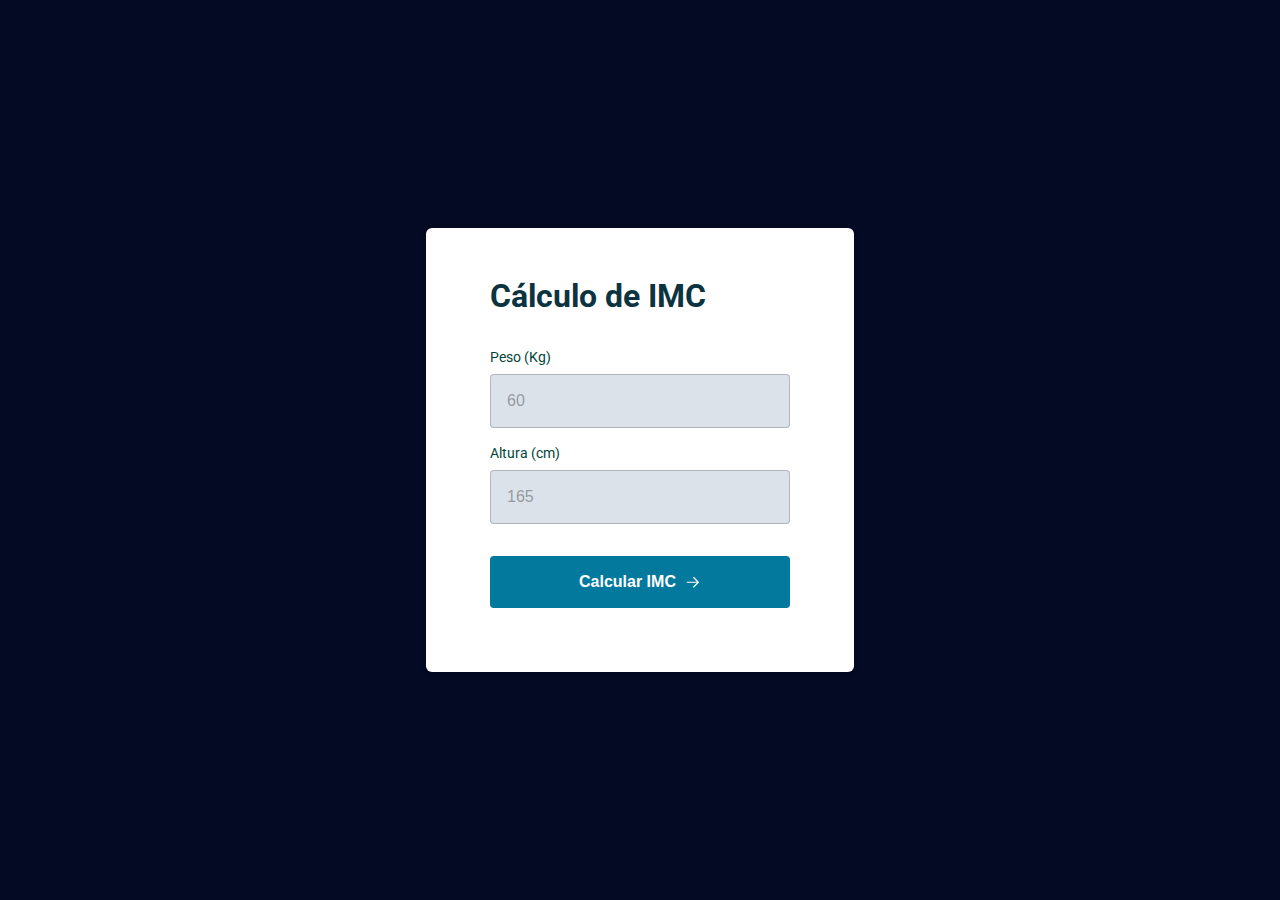
<file: index.html>
<!DOCTYPE html>
<html lang="pt-br">
<head>
  <link rel="preconnect" href="https://fonts.googleapis.com">
  <link rel="preconnect" href="https://fonts.gstatic.com" crossorigin>
  <meta charset="UTF-8">
  <meta name="viewport" content="width=device-width, initial-scale=1.0">
  <title>Calculadora de IMC</title>
  <link rel="stylesheet" href="style.css"> 
  <link href="https://fonts.googleapis.com/css2?family=Roboto:wght@400;700&display=swap" rel="stylesheet">
        
  <script src="./script.js" defer type="module"></script>  
</head>
<body>

  <div class="alert-error">
    Digite somente números
  </div>

  <div class="container">
    <main class="card">
      <form action="">
        <h1 class="title">Cálculo de IMC</h1>
        <div class="input-wrapper">
          <label for="weight">Peso (Kg)</label>
          <input id="weight" type="text" placeholder="60">
        </div>

        <div class="input-wrapper">
          <label for="height">Altura (cm)</label>
          <input id="height" type="text" placeholder="165">
        </div>

        <button type="submit">
          Calcular IMC
          <img src="./assets/arrow.svg" alt="seta apontando para direita">
        </button>
      </form> 
    </main>  
  </div>

  <div class="modal-wrapper">
    <div class="modal card">
      <h2 class="title">

        <button class="close">
          <img src="./assets/close.svg" alt="fechar pop up">
        </button>

        <span>Seu IMC é de 28</span> 

      </h2>
    </div>
  </div>

</body>
</html>
</file>
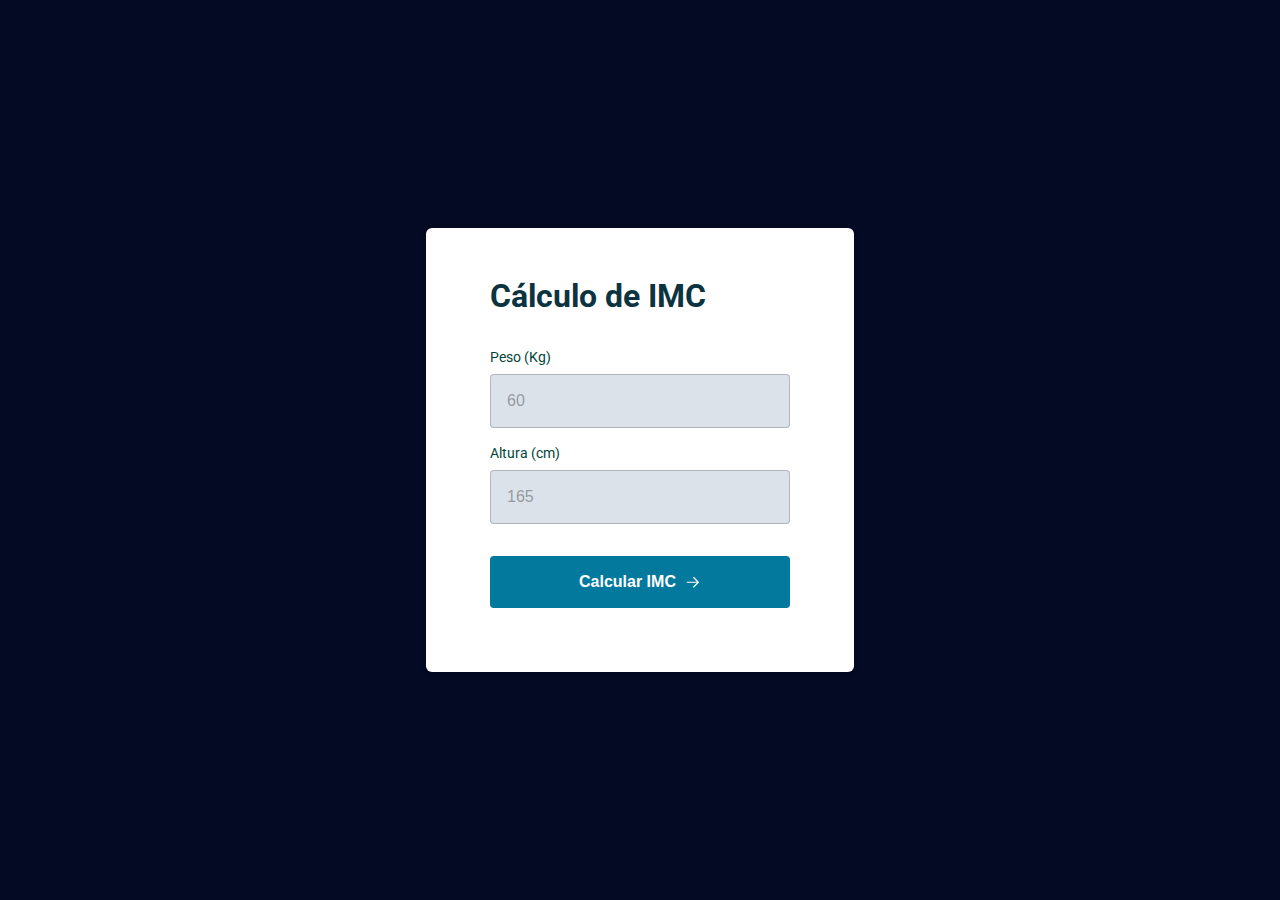
<file: projeto6.html>
<!DOCTYPE html>
<html lang="pt-br">
<head>
  <link rel="preconnect" href="https://fonts.googleapis.com">
  <link rel="preconnect" href="https://fonts.gstatic.com" crossorigin>
  <meta charset="UTF-8">
  <meta name="viewport" content="width=device-width, initial-scale=1.0">
  <title>Calculadora de IMC</title>
  <link rel="stylesheet" href="style.css"> 
  <link href="https://fonts.googleapis.com/css2?family=Roboto:wght@400;700&display=swap" rel="stylesheet">
        
  <script src="./script.js" defer type="module"></script>  
</head>
<body>

  <div class="alert-error">
    Digite somente números
  </div>

  <div class="container">
    <main class="card">
      <form action="">
        <h1 class="title">Cálculo de IMC</h1>
        <div class="input-wrapper">
          <label for="weight">Peso (Kg)</label>
          <input id="weight" type="text" placeholder="60">
        </div>

        <div class="input-wrapper">
          <label for="height">Altura (cm)</label>
          <input id="height" type="text" placeholder="165">
        </div>

        <button type="submit">
          Calcular IMC
          <img src="./assets/arrow.svg" alt="seta apontando para direita">
        </button>
      </form> 
    </main>  
  </div>

  <div class="modal-wrapper">
    <div class="modal card">
      <h2 class="title">

        <button class="close">
          <img src="./assets/close.svg" alt="fechar pop up">
        </button>

        <span>Seu IMC é de 28</span> 

      </h2>
    </div>
  </div>

</body>
</html>
</file>
<file: style.css>
* {
  margin: 0;
  padding: 0;
  box-sizing: border-box;
}

:root {
  font-size: 62.5%;

  /* colors */ 
  --tt-heading: #0c3440; 
  --tt-label: #00453a; 
  --tt-input: #212529;
  --ot-input: #02799d; 
  --bd-input: rgba(73, 80, 87, 0.3);
  --tt-placeholder: rgba(73, 80, 87, 0.5);
  --bg-input: #dce2e9; 
  --tt-button: white;
  --bg-button: #02799d;
  --bg-button-hover: #01475c; 
  --bg-error: #f03e3e;
  --tt-error: white; 
}

body {
  font-family: 'Roboto', sans-serif; 
  background-color: #040924;
} 

body, input, button {
  font-size: 1.6rem;
  line-height: 2rem;
}

.container {
  height: 100vh;
  display: grid;
  place-content: center;
}

.card {
  padding: 4.8rem 6.4rem 6.4rem;
  background: white; 
  max-width: 42.8rem;
  margin-inline: auto;

  box-shadow: 0 .2rem .4rem rgba(0, 0, 0, 0.1);
  border-radius: .6rem; 
} 

.title {
  font-size: 3.2rem; 
  line-height: 4rem;
  color: var(--tt-heading);
}

form {
  width: 30rem; 
}

form h1 {
  margin-bottom: 3.2rem;
} 

form label {
  font-size: 1.4rem;
  line-height: 1.8rem;
  color: var(--tt-label);
  margin-bottom: .8rem;
  display: block;
}

form input {
  width: 100%;
  border: 1px solid var(--bd-input);
  background: var(--bg-input);
  padding: 1.6rem;
  border-radius: .4rem;
}

form input:focus {
  outline: 2px solid var(--ot-input)
}

form input::placeholder {
  color: var(--tt-placeholder);
}

.input-wrapper + .input-wrapper {
  margin-top: 1.6rem; 
} 

form button {
  margin-top: 3.2rem;
  padding: 1.6rem;
  width: 100%;

  border-radius: .4rem;
  border: none;
  background-color: var(--bg-button);
  color: var(--tt-button);

  display: flex;
  align-items: center;
  justify-content: center;
  gap: .8rem;

  font-weight: bold ;
  cursor: pointer;
  transition: background .3s; 
}

form button:hover {
  background: var(--bg-button-hover);
}  

/* Modal */
.modal-wrapper.open {
  opacity: 1;
  visibility: visible;
}

.modal-wrapper {
  position: absolute;
  inset: 0;
  background: rgba(0, 0, 0, 0.7);

  display: grid;
  place-content: center;
  opacity: 0;
  visibility: hidden; 
}

.modal {
  position: relative;
}

.modal button {
  background: none;
  border: none;
  position: absolute;
  top: 1.6rem;
  right: 1.6rem;
  cursor: pointer;
  transition: transform .3s;
}

.modal button:hover {
  transform: scale(1.1);
} 

/* alert error */

.alert-error.open {
  visibility: visible;
  opacity: 1;
  transform: translateY(0);
}

.alert-error {
  position: absolute;
  background-color: var(--bg-error);
  top: 0;
  left: 0;
  right: 0;
  text-align: center;
  color: var(--tt-error);
  padding: .8rem 0; 
  font-weight: bold;

  visibility: hidden;
  opacity: 0;
  transform: translateY(-30px);
  transition: transform .5s; 
}
</file>
